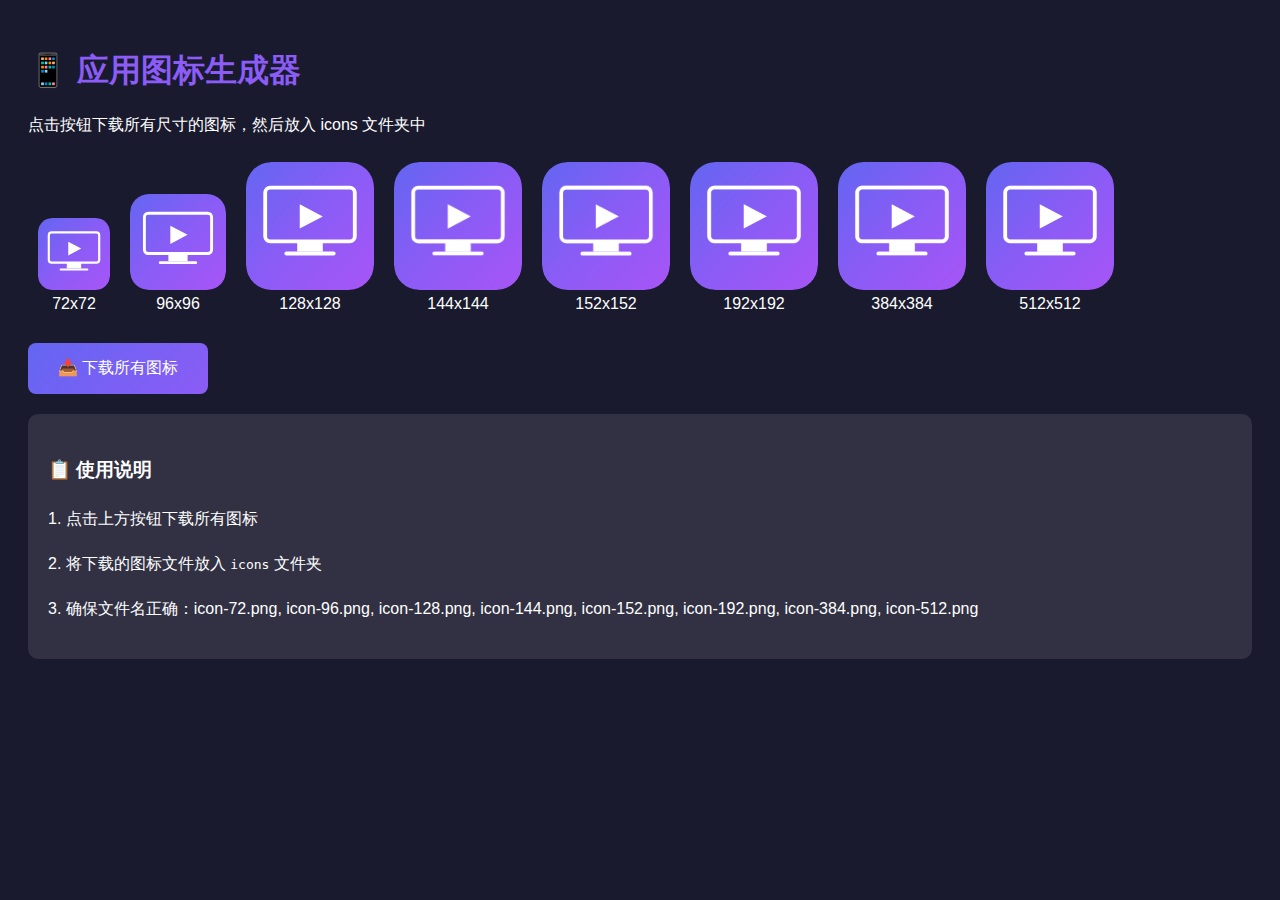
<file: generate-icons.html>
<!DOCTYPE html>
<html>

<head>
    <title>生成应用图标</title>
    <style>
        body {
            font-family: Arial;
            padding: 20px;
            background: #1a1a2e;
            color: white;
        }

        .icon-preview {
            display: inline-block;
            margin: 10px;
            text-align: center;
        }

        .icon-preview img {
            display: block;
            margin-bottom: 5px;
            border-radius: 20%;
        }

        canvas {
            display: none;
        }

        h1 {
            color: #8b5cf6;
        }

        .download-btn {
            background: linear-gradient(135deg, #6366f1, #8b5cf6);
            color: white;
            border: none;
            padding: 15px 30px;
            border-radius: 8px;
            cursor: pointer;
            font-size: 16px;
            margin-top: 20px;
        }

        .download-btn:hover {
            opacity: 0.9;
        }

        .instructions {
            background: rgba(255, 255, 255, 0.1);
            padding: 20px;
            border-radius: 10px;
            margin-top: 20px;
            line-height: 1.8;
        }
    </style>
</head>

<body>
    <h1>📱 应用图标生成器</h1>
    <p>点击按钮下载所有尺寸的图标，然后放入 icons 文件夹中</p>

    <div id="previews"></div>

    <button class="download-btn" onclick="downloadAll()">📥 下载所有图标</button>

    <div class="instructions">
        <h3>📋 使用说明</h3>
        <p>1. 点击上方按钮下载所有图标</p>
        <p>2. 将下载的图标文件放入 <code>icons</code> 文件夹</p>
        <p>3. 确保文件名正确：icon-72.png, icon-96.png, icon-128.png, icon-144.png, icon-152.png, icon-192.png, icon-384.png,
            icon-512.png</p>
    </div>

    <canvas id="canvas"></canvas>

    <script>
        const sizes = [72, 96, 128, 144, 152, 192, 384, 512];
        const canvas = document.getElementById('canvas');
        const ctx = canvas.getContext('2d');
        const previews = document.getElementById('previews');

        // 创建图标
        function createIcon(size) {
            canvas.width = size;
            canvas.height = size;

            // 背景渐变
            const gradient = ctx.createLinearGradient(0, 0, size, size);
            gradient.addColorStop(0, '#6366f1');
            gradient.addColorStop(0.5, '#8b5cf6');
            gradient.addColorStop(1, '#a855f7');

            // 圆角矩形背景
            const radius = size * 0.2;
            ctx.beginPath();
            ctx.moveTo(radius, 0);
            ctx.lineTo(size - radius, 0);
            ctx.quadraticCurveTo(size, 0, size, radius);
            ctx.lineTo(size, size - radius);
            ctx.quadraticCurveTo(size, size, size - radius, size);
            ctx.lineTo(radius, size);
            ctx.quadraticCurveTo(0, size, 0, size - radius);
            ctx.lineTo(0, radius);
            ctx.quadraticCurveTo(0, 0, radius, 0);
            ctx.closePath();
            ctx.fillStyle = gradient;
            ctx.fill();

            // 屏幕外框
            const screenX = size * 0.15;
            const screenY = size * 0.2;
            const screenW = size * 0.7;
            const screenH = size * 0.42;
            const screenRadius = size * 0.04;

            ctx.strokeStyle = 'white';
            ctx.lineWidth = size * 0.03;
            ctx.beginPath();
            ctx.roundRect(screenX, screenY, screenW, screenH, screenRadius);
            ctx.stroke();

            // 屏幕支架
            ctx.fillStyle = 'white';
            ctx.fillRect(size * 0.4, screenY + screenH, size * 0.2, size * 0.08);
            ctx.beginPath();
            ctx.roundRect(size * 0.3, screenY + screenH + size * 0.08, size * 0.4, size * 0.03, size * 0.015);
            ctx.fill();

            // 播放按钮
            ctx.beginPath();
            ctx.moveTo(size * 0.42, size * 0.33);
            ctx.lineTo(size * 0.42, size * 0.52);
            ctx.lineTo(size * 0.6, size * 0.425);
            ctx.closePath();
            ctx.fill();

            return canvas.toDataURL('image/png');
        }

        // 生成所有尺寸预览
        sizes.forEach(size => {
            const dataUrl = createIcon(size);
            const div = document.createElement('div');
            div.className = 'icon-preview';
            div.innerHTML = `<img src="${dataUrl}" width="${Math.min(size, 128)}" height="${Math.min(size, 128)}"><span>${size}x${size}</span>`;
            previews.appendChild(div);
        });

        // 下载所有图标
        function downloadAll() {
            sizes.forEach((size, index) => {
                setTimeout(() => {
                    const dataUrl = createIcon(size);
                    const link = document.createElement('a');
                    link.download = `icon-${size}.png`;
                    link.href = dataUrl;
                    link.click();
                }, index * 300);
            });
        }
    </script>
</body>

</html>
</file>
